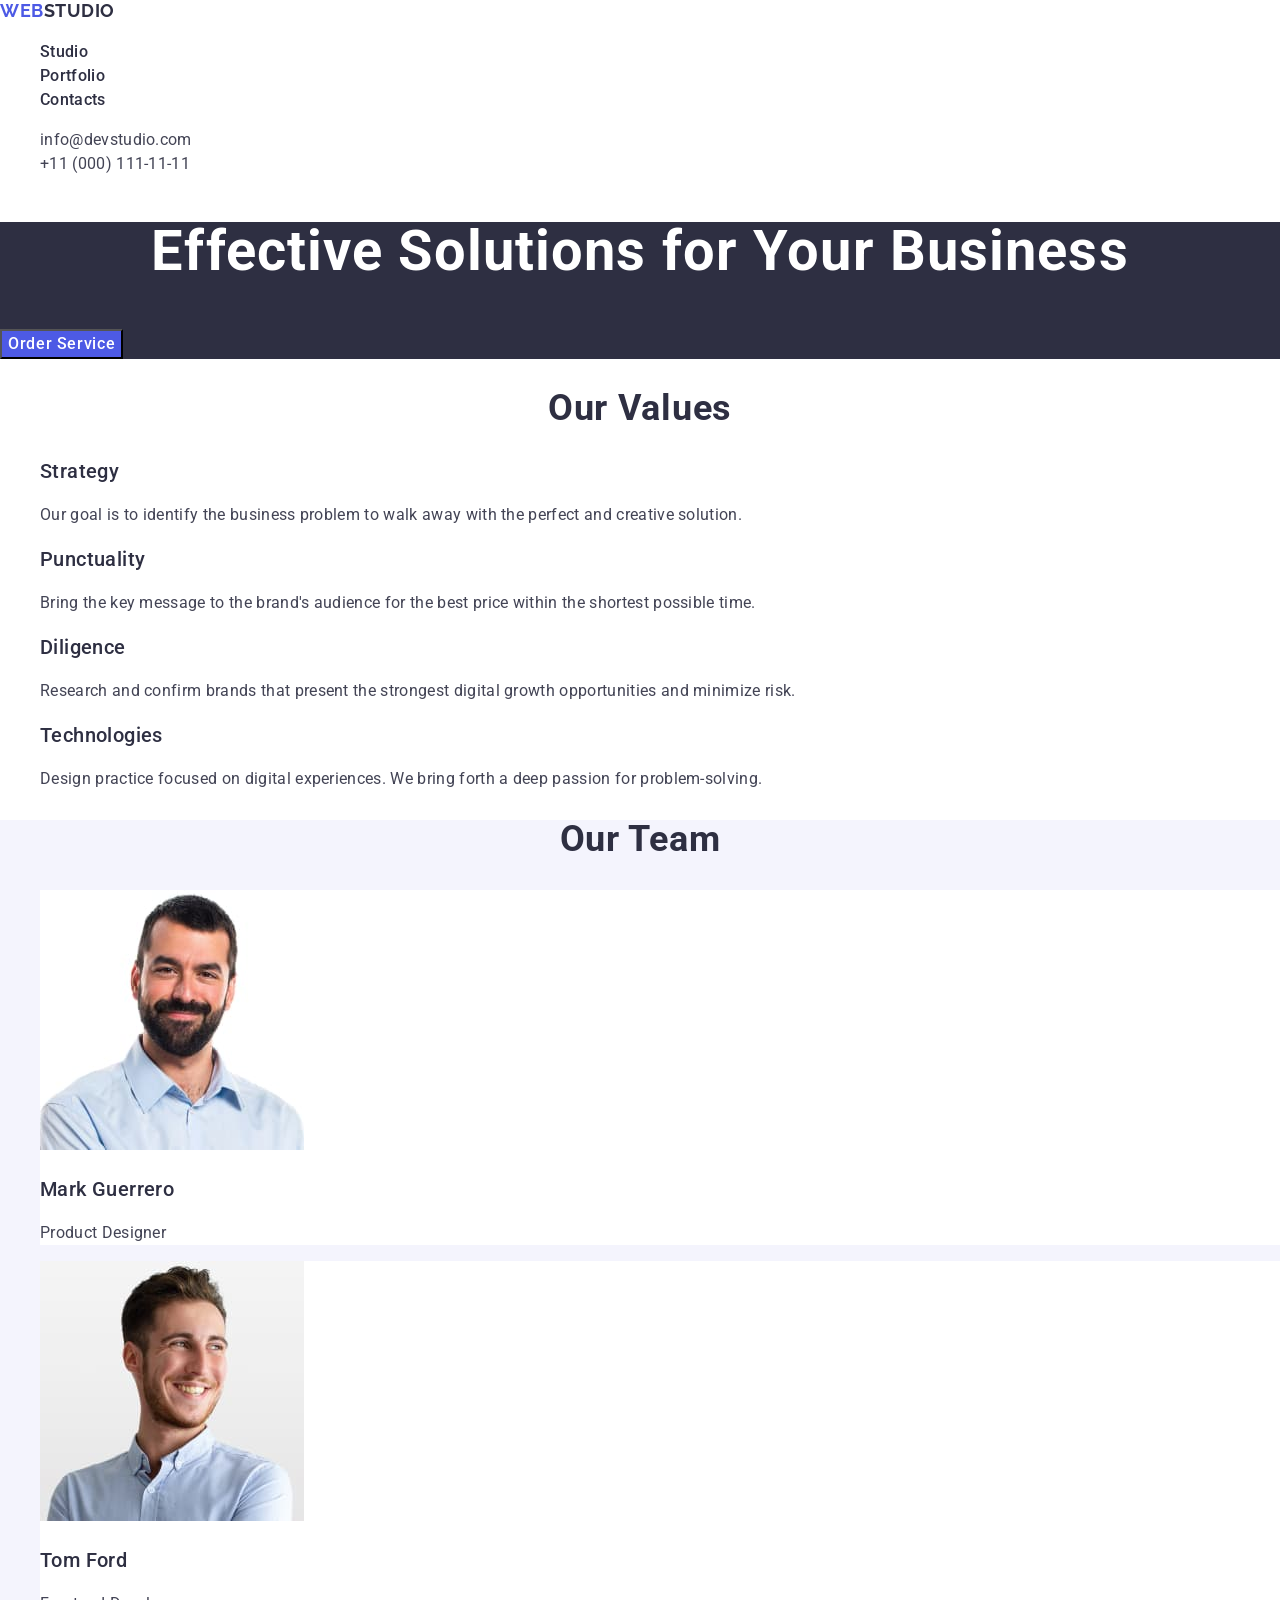
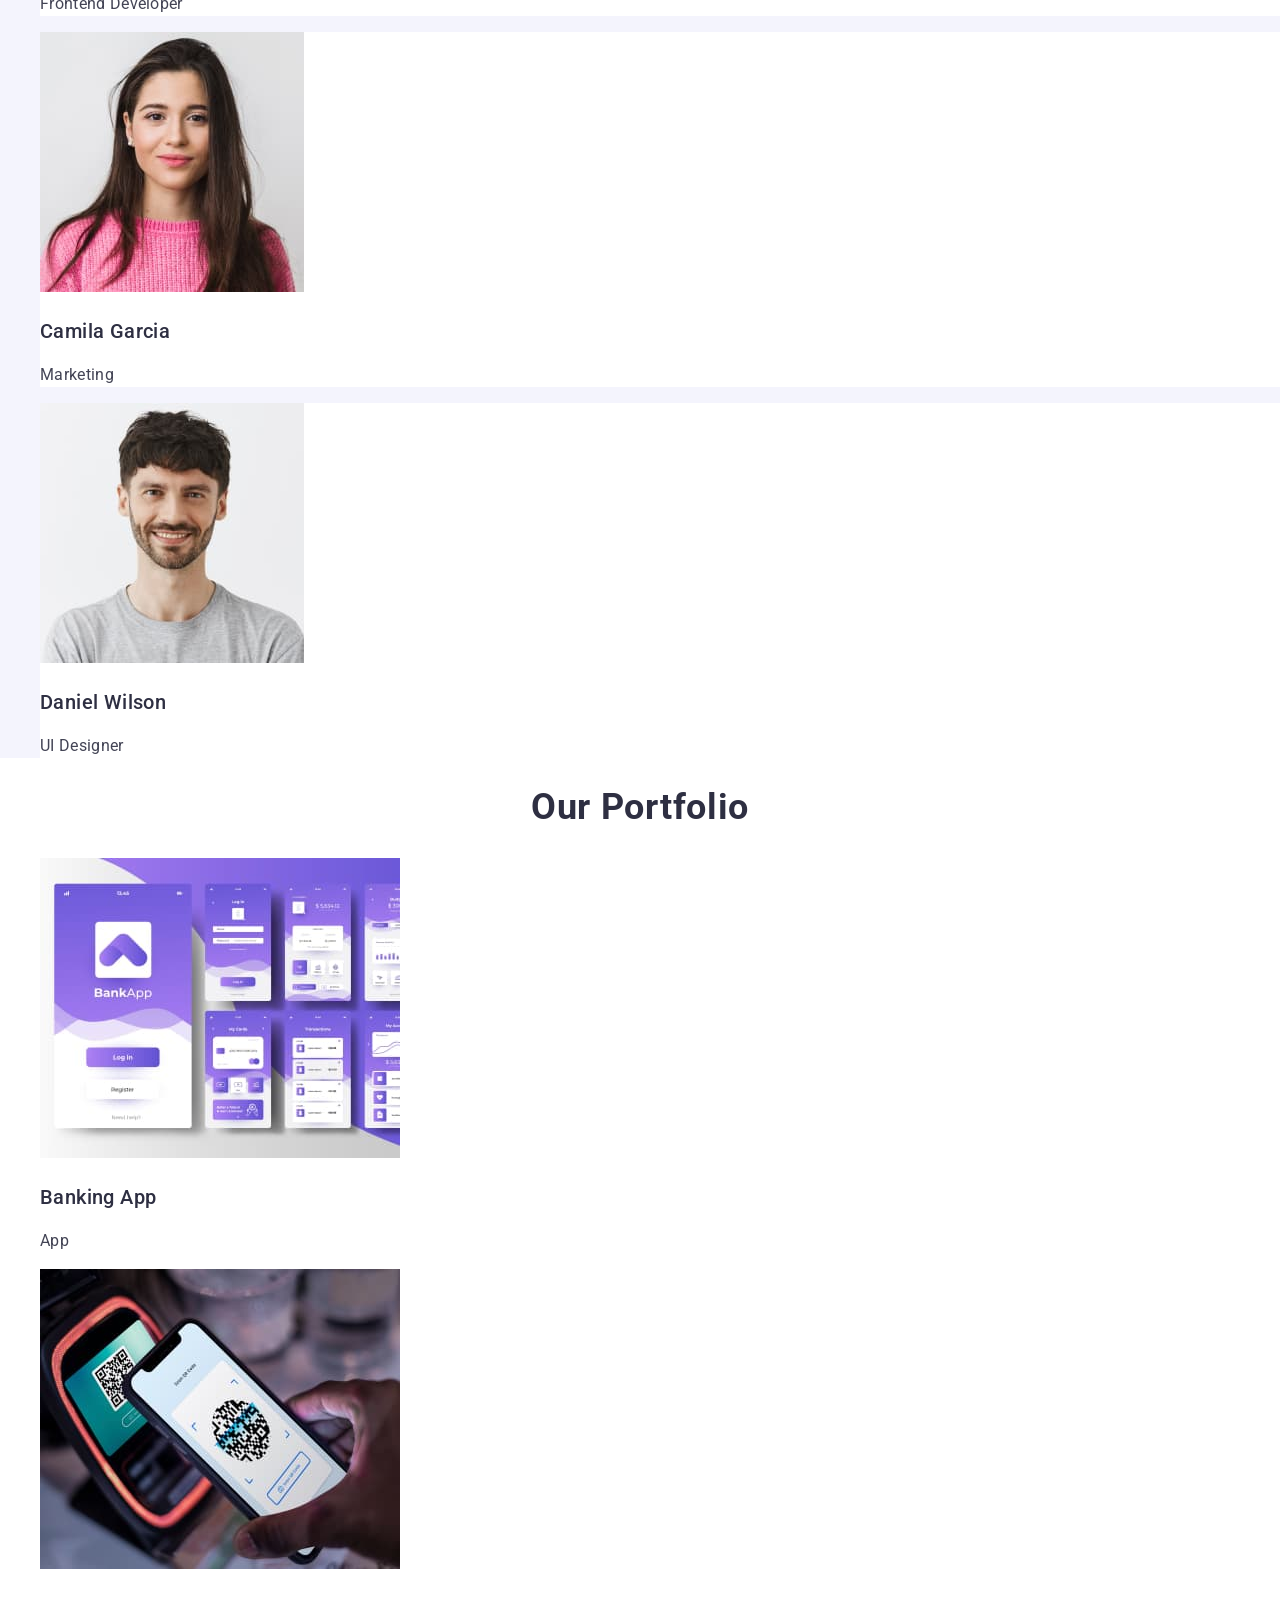
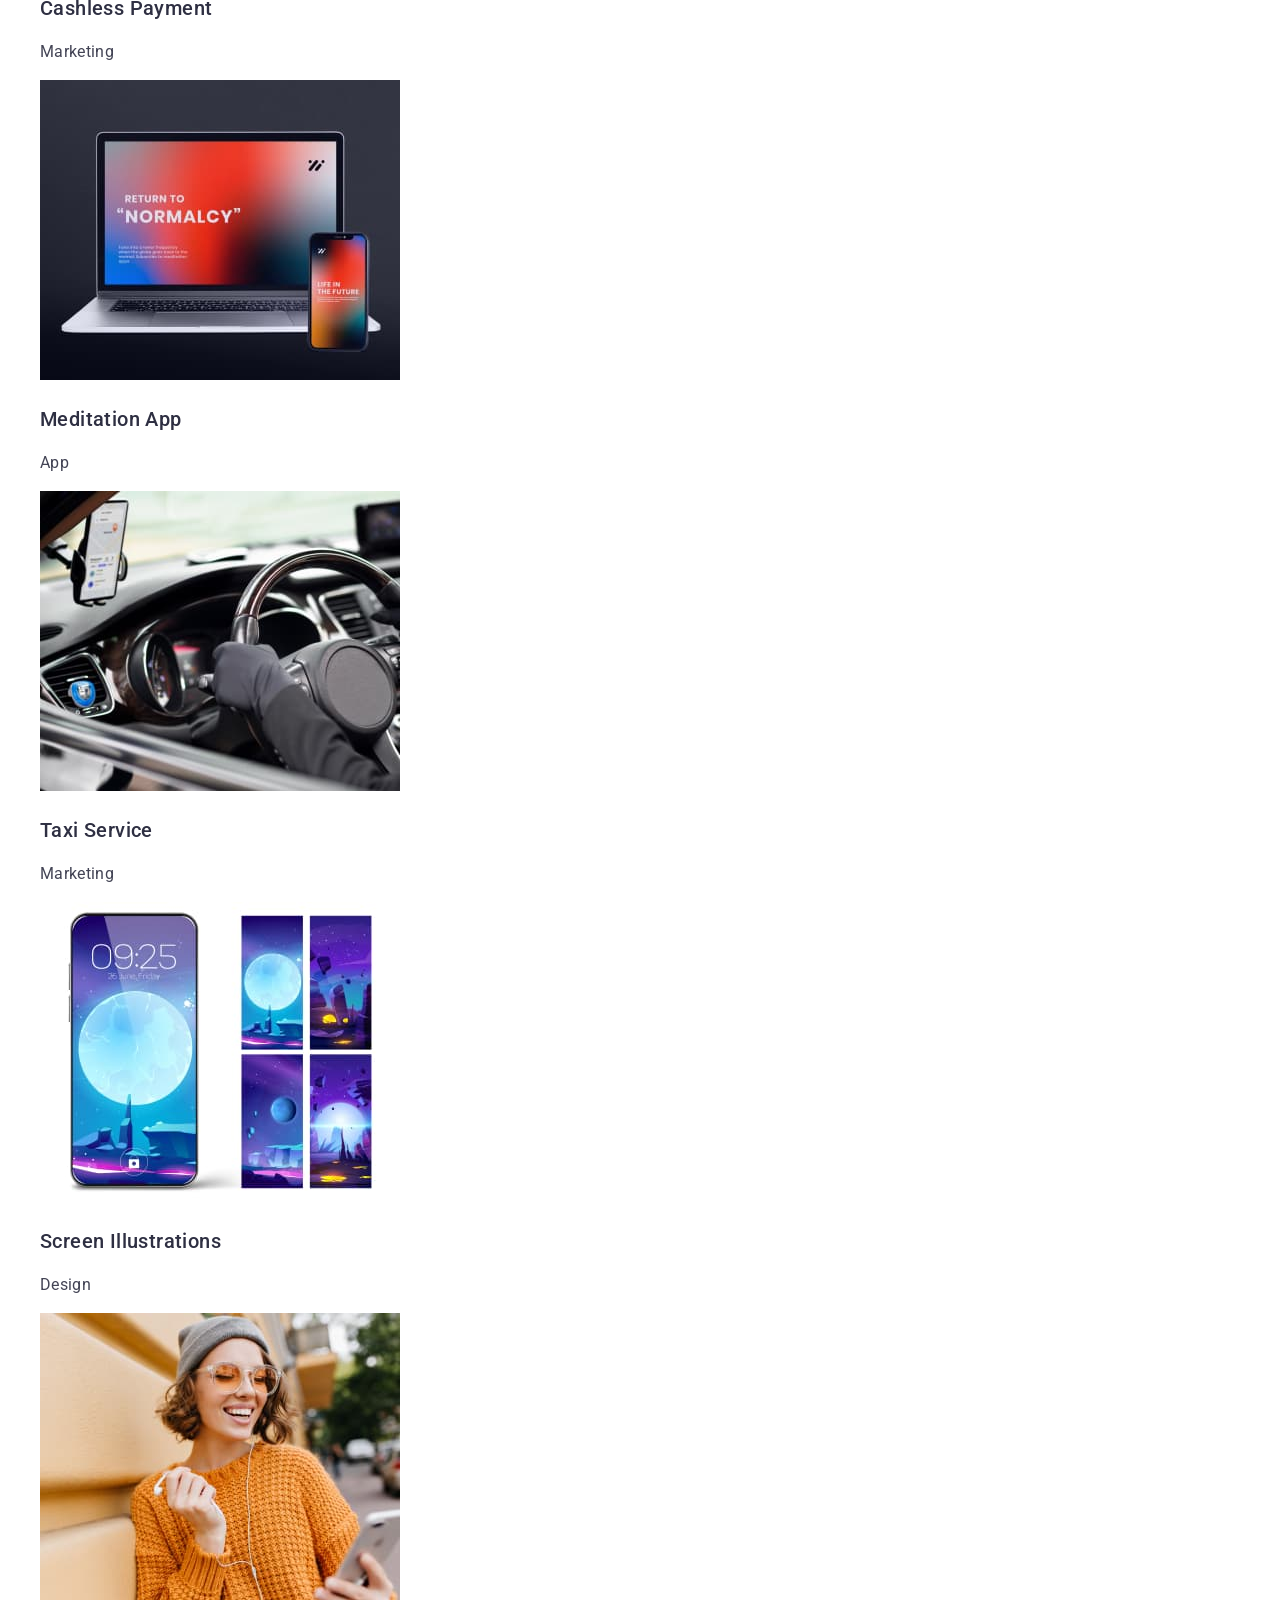
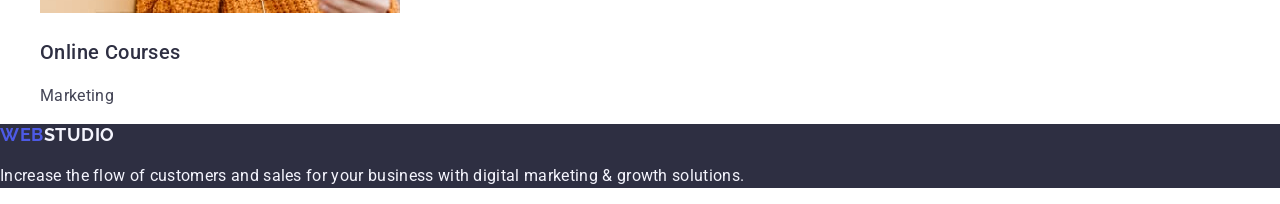
<file: index.html>
<!DOCTYPE html>
<html lang="en">
  <head>
    <meta charset="UTF-8" />
    <meta name="viewport" content="width=device-width, initial-scale=1.0" />
    <meta name="descripton" content="Main page WebStudio" />

    <!-- Fonts -->
    <link rel="preconnect" href="https://fonts.googleapis.com" />
    <link rel="preconnect" href="https://fonts.gstatic.com" crossorigin />
    <link
      href="https://fonts.googleapis.com/css2?family=Raleway:wght@700&family=Roboto:wght@400;500;700&display=swap"
      rel="stylesheet"
    />
    <title>WebStudio</title>
    <!-- Normalizator -->
    <link
      rel="stylesheet"
      href="https://cdnjs.cloudflare.com/ajax/libs/modern-normalize/2.0.0/modern-normalize.css"
      integrity="sha512-gA2Bvu0/hw4oj0Lp8ZHjK+o3S4BE5m8d/wNVy6ktKLhHKPpWLQwv9ixzuWirWOakoJqlBdePq2NhoCaUOQ5npQ=="
      crossorigin="anonymous"
      referrerpolicy="no-referrer"
    />
    <!-- Our styles -->
    <link rel="stylesheet" href="./css/styles.css" />
  </head>

  <body>
    <!-- Header -->
    <header>
      <nav>
        <!-- Logo -->
        <a class="logo" href="./index.html"
          >Web<span class="logo-studio">Studio</span></a
        >
        <!-- List in the header -->
        <ul class="site-nav">
          <li><a class="link" href="./index.html">Studio</a></li>
          <li><a class="link" href="">Portfolio</a></li>
          <li><a class="link" href="">Contacts</a></li>
        </ul>
      </nav>
      <!-- Phone & mail -->
      <address class="adress">
        <ul>
          <li>
            <a class="link" href="mailto:info@devstudio.com"
              >info@devstudio.com</a
            >
          </li>
          <li>
            <a class="link" href="tel:+110001111111">+11 (000) 111-11-11</a>
          </li>
        </ul>
      </address>
    </header>
    <main>
      <!-- Section hero -->
      <section class="hero">
        <h1 class="hero-title">Effective Solutions for Your Business</h1>
        <button class="button" type="button">Order Service</button>
      </section>
      <!-- Section 1 (Our Values)-->
      <section class="section">
        <h2 class="section-title">Our Values</h2>
        <ul class="section-list">
          <li>
            <h3 class="section-topic">Strategy</h3>
            <p class="section-text">
              Our goal is to identify the business problem to walk away with the
              perfect and creative solution.
            </p>
          </li>
          <li>
            <h3 class="section-topic">Punctuality</h3>
            <p class="section-text">
              Bring the key message to the brand's audience for the best price
              within the shortest possible time.
            </p>
          </li>
          <li>
            <h3 class="section-topic">Diligence</h3>
            <p class="section-text">
              Research and confirm brands that present the strongest digital
              growth opportunities and minimize risk.
            </p>
          </li>
          <li>
            <h3 class="section-topic">Technologies</h3>
            <p class="section-text">
              Design practice focused on digital experiences. We bring forth a
              deep passion for problem-solving.
            </p>
          </li>
        </ul>
      </section>
      <!-- Section 2 (Our Team) -->
      <section class="section-team">
        <h2 class="section-title">Our Team</h2>
        <ul class="section-list">
          <li class="section-card">
            <img
              src="./images/team/mark-guerrero.jpg"
              alt="Mark Guerrero"
              width="264"
            />
            <h3 class="section-topic">Mark Guerrero</h3>
            <p class="section-text">Product Designer</p>
          </li>
          <li class="section-card">
            <img src="./images/team/tom-ford.jpg" alt="Tom Ford" width="264" />
            <h3 class="section-topic">Tom Ford</h3>
            <p class="section-text">Frontend Developer</p>
          </li>
          <li class="section-card">
            <img
              src="./images/team/camila-garcia.jpg"
              alt="Camila Garcia"
              width="264"
            />
            <h3 class="section-topic">Camila Garcia</h3>
            <p class="section-text">Marketing</p>
          </li>
          <li class="section-card">
            <img
              src="./images/team/daniel-wilson.jpg"
              alt="Daniel Wilson"
              width="264"
            />
            <h3 class="section-topic">Daniel Wilson</h3>
            <p class="section-text">UI Designer</p>
          </li>
        </ul>
      </section>
      <!-- Section 3 (Portfolio) -->
      <section class="section">
        <h2 class="section-title">Our Portfolio</h2>
        <ul class="section-list portfolio">
          <li class="section-card">
            <img
              src="./images/portfolio/banking-app.jpg"
              alt="Banking App"
              width="360"
            />
            <h3 class="section-topic">Banking App</h3>
            <p class="section-text">App</p>
          </li>
          <li class="section-card">
            <img
              src="./images/portfolio/cashless-peyment.jpg"
              alt="Cashless Payment"
              width="360"
            />
            <h3 class="section-topic">Cashless Payment</h3>
            <p class="section-text">Marketing</p>
          </li>

          <li class="section-card">
            <img
              src="./images/portfolio/mediation-app.jpg"
              alt="PC and mobile phone"
              width="360"
            />
            <h3 class="section-topic">Meditation App</h3>
            <p class="section-text">App</p>
          </li>

          <li class="section-card">
            <img
              src="./images/portfolio/taxi-service.jpg"
              alt="Taxi Service"
              width="360"
            />
            <h3 class="section-topic">Taxi Service</h3>
            <p class="section-text">Marketing</p>
          </li>

          <li class="section-card">
            <img
              src="./images/portfolio/screen-illustration.jpg"
              alt="Mobile phone screen illustrations"
              width="360"
            />
            <h3 class="section-topic">Screen Illustrations</h3>
            <p class="section-text">Design</p>
          </li>

          <li class="section-card">
            <img
              src="./images/portfolio/online-courses.jpg"
              alt="Second work for GoIT 2023 Girl smiles and looks in phone"
              width="360"
            />
            <h3 class="section-topic">Online Courses</h3>
            <p class="section-text">Marketing</p>
          </li>
        </ul>
      </section>
    </main>
    <!-- Footer -->
    <footer class="footer">
      <a class="logo" href="./index.html"
        >Web<span class="footer-studio">Studio</span></a
      >
      <p class="footer-text">
        Increase the flow of customers and sales for your business with digital
        marketing & growth solutions.
      </p>
    </footer>
  </body>
</html>
</file>
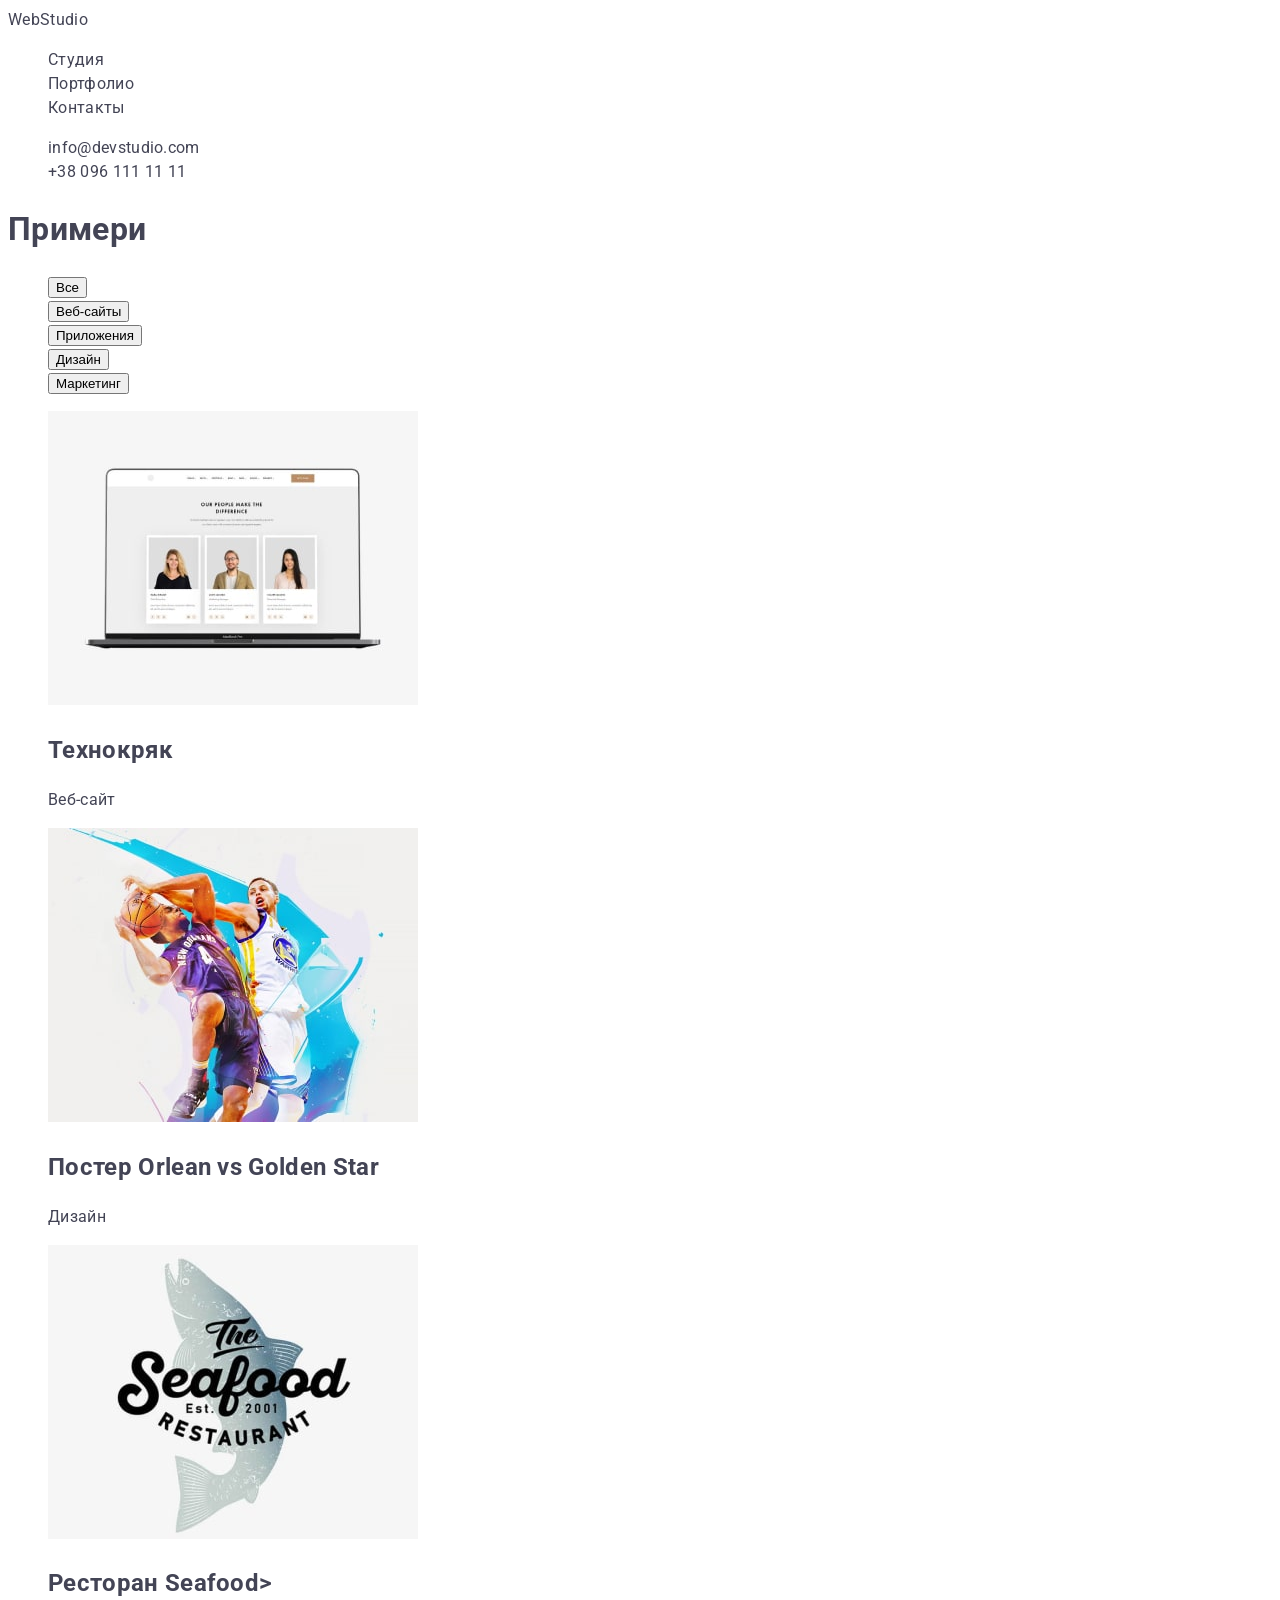
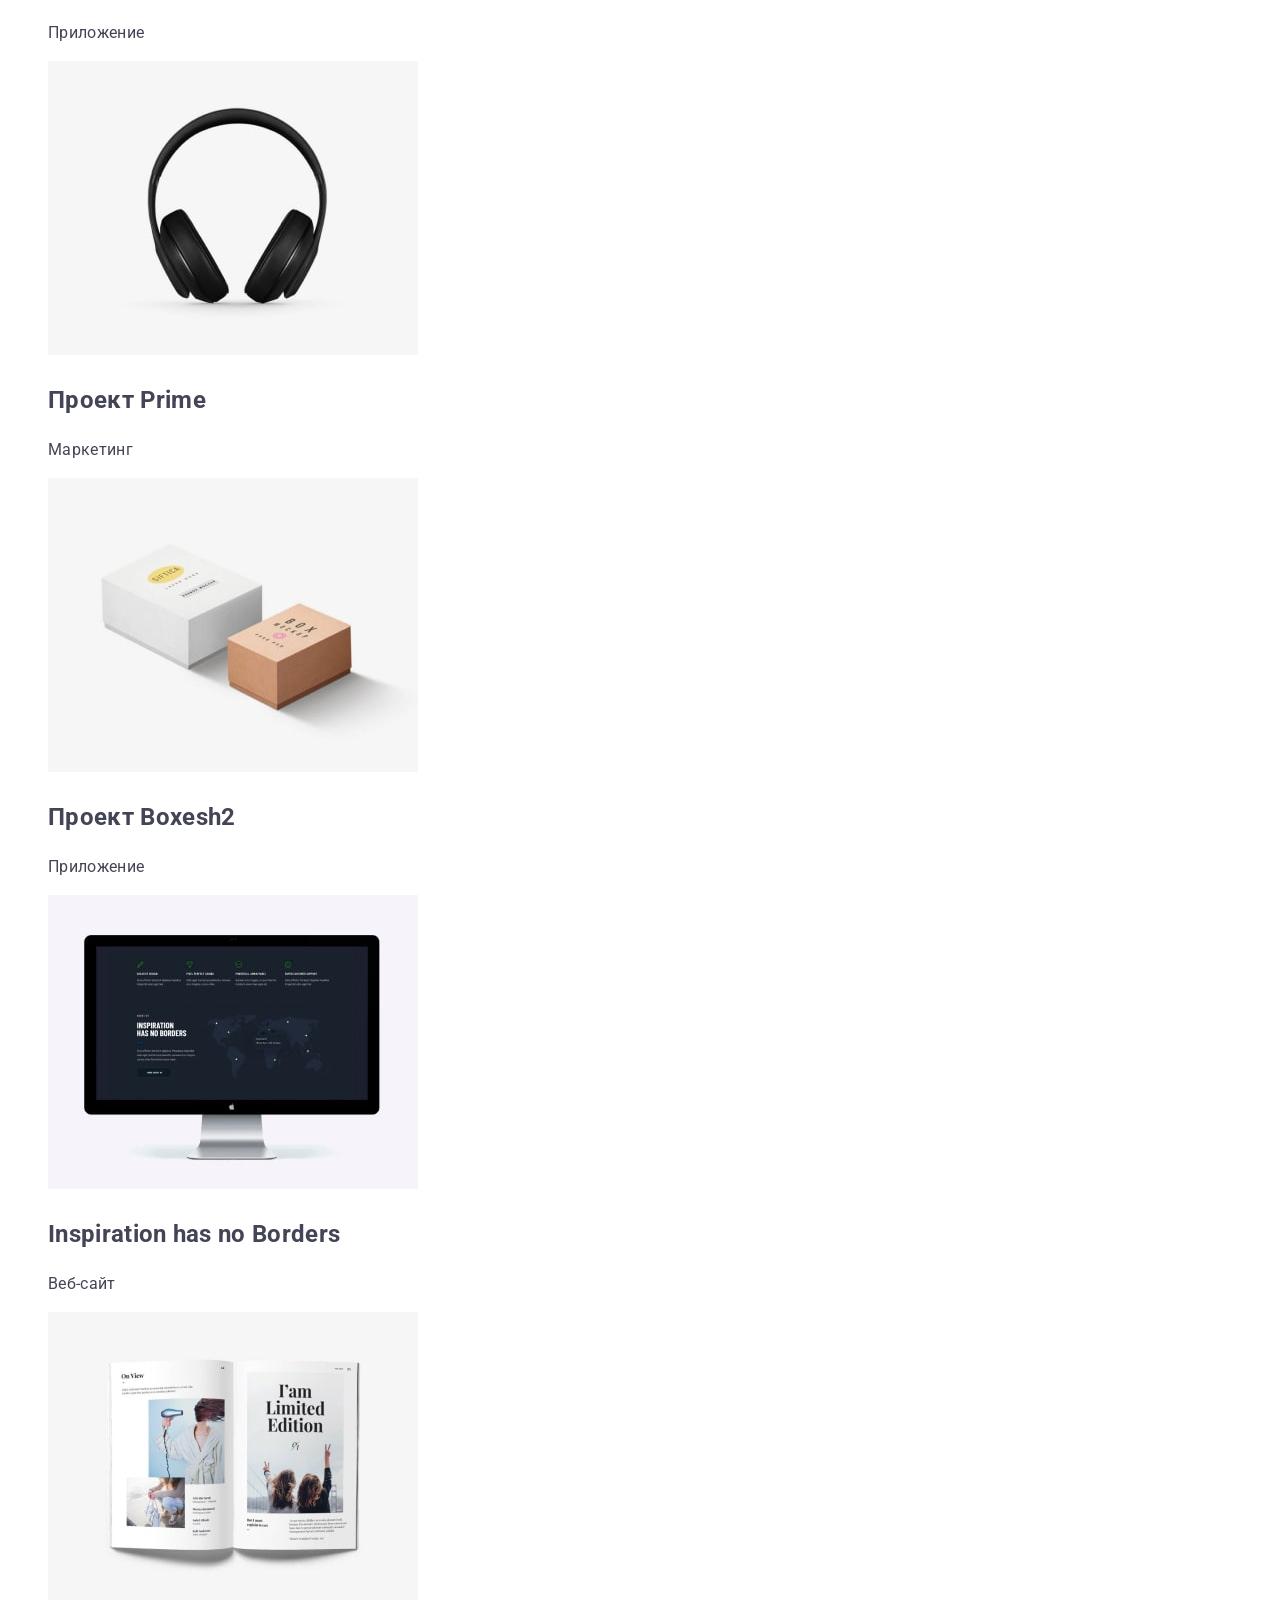
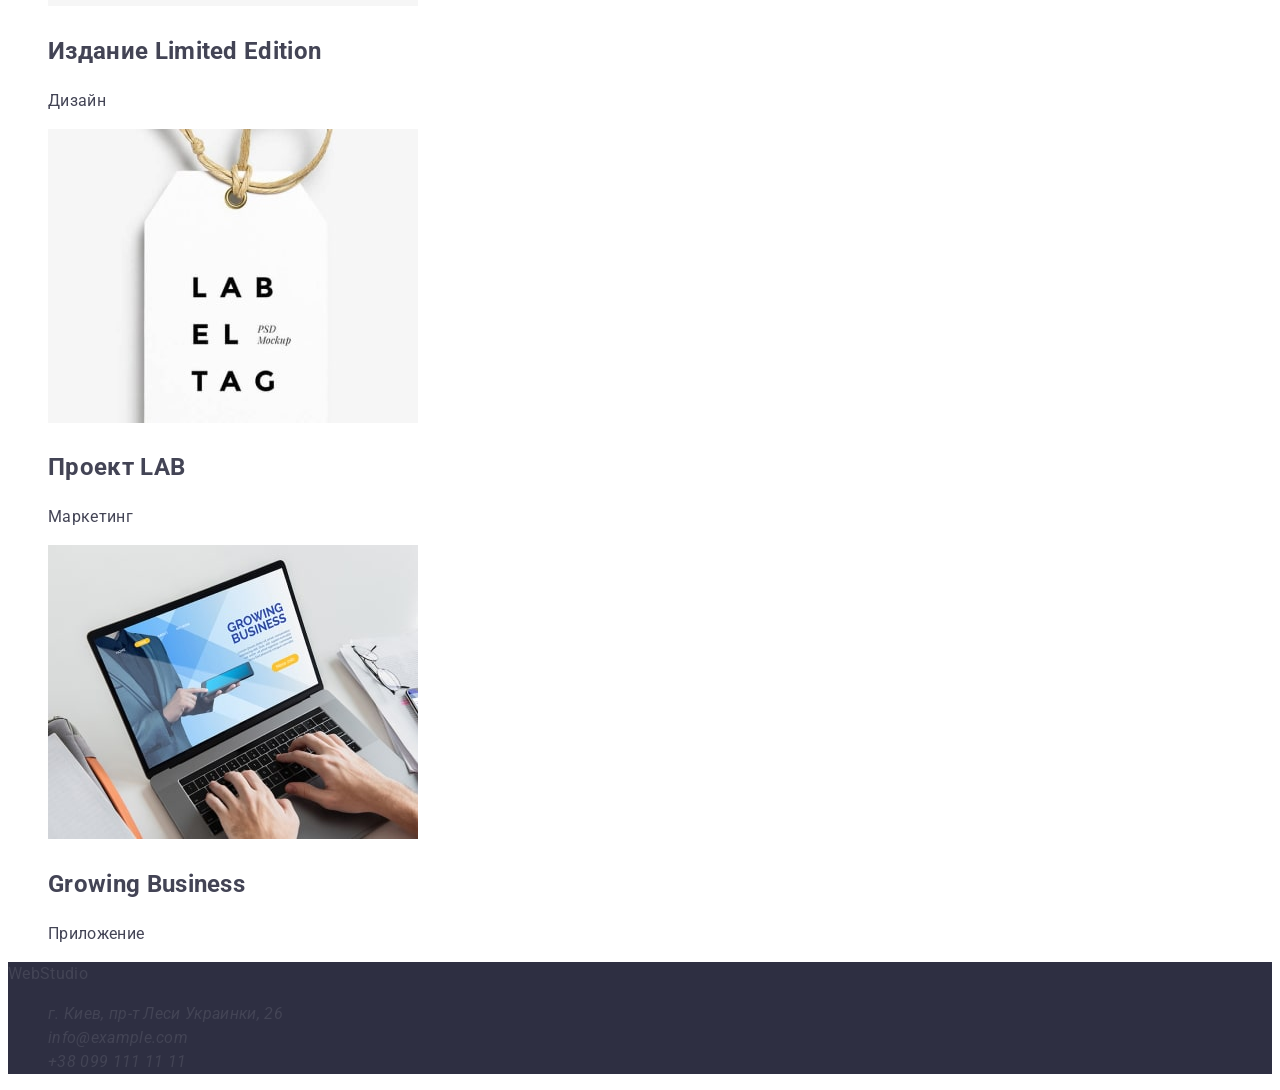
<file: portfolio.html>
<!DOCTYPE html>
<html lang="ru">
  <head>
    <meta charset="UTF-8" />
    <meta http-equiv="X-UA-Compatible" content="IE=edge" />
    <meta name="viewport" content="width=device-width, initial-scale=1.0" />
    <link rel="preconnect" href="https://fonts.googleapis.com" />
    <link rel="preconnect" href="https://fonts.gstatic.com" crossorigin />
    <link
      href="https://fonts.googleapis.com/css2?family=Raleway:wght@700&family=Roboto:wght@400;500;700;900&display=swap"
      rel="stylesheet"
    />
    <title>Portfolio</title>
    <link rel="stylesheet" href="./css/styles.css" />
  </head>

  <body>
    <!-- Шапка сторінки -->
    <header class="header link">
      <!-- Навігація -->
      <nav class="header-main-nav">
        <!-- Логотип -->
        <a class="header-logo link" href="/">
          <span class="web">Web</span><span class="studio">Studio</span></a
        >
        <!-- Список-1 -->
        <ul class="header-list list">
          <li><a class="header-item link" href="./index.html">Студия</a></li>
          <li><a class="header-item link current" href="./portfolio.html">Портфолио</a></li>
          <li><a class="header-item link" href="">Контакты</a></li>
        </ul>
      </nav>

      <!-- Список-2 (контакти) -->
      <ul class="hedaer-contacts list">
        <li><a class="link" href="mailto:info@devstudio.com">info@devstudio.com</a></li>
        <li><a class="link" href="tel:+380961111111">+38 096 111 11 11</a></li>
      </ul>
    </header>

    <!-- Унікальний контент -->
    <main>
      <h1 class="visually-hidden">Примери</h1>
      <section>
        <!-- Список кнопок -->
        <ul class="main-btn-list list">
          <li><button class="mains-btns" type="button">Все</button></li>
          <li><button class="mains-btns" type="button">Веб-сайты</button></li>
          <li><button class="mains-btns" type="button">Приложения</button></li>
          <li><button class="mains-btns" type="button">Дизайн</button></li>
          <li><button class="mains-btns" type="button">Маркетинг</button></li>
        </ul>

        <!-- Список продуктових карток -->
        <ul class="main-product-list list">
          <li>
            <a class="link" href="">
              <img
                class="main-product-img"
                src="images/laptop_with_people_on_the_scrin.jpg"
                alt="Ноутбук із зображенням людей"
                width="370"
                height="294"
              />
              <h2 class="main-product-name">Технокряк</h2>
              <p class="main-product-secondname">Веб-сайт</p>
            </a>
          </li>
          <li>
            <a class="link" href="">
              <img
                class="main-product-img"
                src="images/Two_basketball_players.jpg"
                alt="Два баскетбольних гравця"
                width="370"
                height="294"
              />
              <h2 class="main-product-name">Постер <span lang="en">Orlean vs Golden Star</span></h2>
              <p class="main-product-secondname">Дизайн</p>
            </a>
          </li>
          <li>
            <a class="link" href="">
              <img
                class="main-product-img"
                src="images/The_Seafood_restaurant.jpg"
                alt="Емблема ресторану"
                width="370"
                height="294"
              />
              <h2 class="main-product-name">Ресторан <span lang="en">Seafood></span></h2>
              <p class="main-product-secondname">Приложение</p>
            </a>
          </li>
          <li>
            <a class="link" href="">
              <img
                class="main-product-img"
                src="./images/headphones.jpg"
                alt="Навушники"
                width="370"
                height="294"
              />
              <h2 class="main-product-name">Проект <span lang="en">Prime</span></h2>
              <p class="main-product-secondname">Маркетинг</p>
            </a>
          </li>
          <li>
            <a class="link" href="">
              <img
                class="main-product-img"
                src="./images/two_boxes.jpg"
                alt="Дві коробки"
                width="370"
                height="294"
              />
              <h2 class="main-product-name">Проект <span lang="en">Boxesh2</span></h2>
              <p class="main-product-secondname">Приложение</p>
            </a>
          </li>
          <li>
            <a class="link" href="">
              <img
                class="main-product-img"
                src="./images/Big_scrin.jpg"
                alt="Великий екран"
                width="370"
                height="294"
              />
              <h2 class="main-product-name"><span lang="en">Inspiration has no Borders</span></h2>
              <p class="main-product-secondname">Веб-сайт</p>
            </a>
          </li>
          <li>
            <a class="link" href="">
              <img
                class="main-product-img"
                src="./images/Jornal.jpg"
                alt="Журнал"
                width="370"
                height="294"
              />
              <h2 class="main-product-name">Издание <span lang="en">Limited Edition</span></h2>
              <p class="main-product-secondname">Дизайн</p>
            </a>
          </li>
          <li>
            <a class="link" href="">
              <img
                class="main-product-img"
                src="./images/lable.jpg"
                alt="Бирка"
                width="370"
                height="294"
              />
              <h2 class="main-product-name">Проект LAB</h2>
              <p class="main-product-secondname">Маркетинг</p>
            </a>
          </li>
          <li>
            <a class="link" href="">
              <img
                class="main-product-img"
                src="images/laptop_with_human_hands.jpg"
                alt="Лептоп з людськими руками які набирають текст"
                width="370"
                height="294"
              />
              <h2 class="main-product-name"><span lang="en">Growing Business</span></h2>
              <p class="main-product-secondname">Приложение</p>
            </a>
          </li>
        </ul>
      </section>
    </main>

    <!-- Піддвал сторінки -->
    <footer class="footer">
      <!-- Логотип -->
      <a class="header-logo link" href="/">
        <span class="web">Web</span><span class="studio">Studio</span></a
      >

      <!-- Контакти -->
      <address class="address">
        <ul class="list">
          <li class="addres-list">
            <a
              class="address-map link"
              href="https://goo.gl/maps/5siCxT2diusPdw967"
              rel="noopener noreferrer nofollow"
              target="blank"
              >г. Киев, пр-т Леси Украинки, 26</a
            >
          </li>
          <li><a class="address-mail link" href="mailto:info@example.com">info@example.com</a></li>
          <li><a class="address-phone link" href="tel:+380991111111">+38 099 111 11 11</a></li>
        </ul>
      </address>
    </footer>
  </body>
</html>
</file>
<file: css/styles.css>
/* Accent color: #4D5AE5 
    Main color: #434455 slat
    Second color: #2E2F42 navy blue 
   */

   /* Fonts::
   Main ff: font-family: Roboto 400 500 700 (fs normal all)
   Second ff: font-family: Raleway 700  (fs normal all)
   */

   

   :root {
    --iris-color: #4D5AE5;
    --ocean:#404BBF;
    --navy-blue-color: #2E2F42;
    --slat-color: #434455;
    --cloud-color: #F4F4FD;    
         }
   
          
            
    body {
        color: #434455;
        background-color: #FFFFFF;

        font-family: 'Roboto', sans-serif;
        font-size: 16px;
        line-height: 1.5;   
        letter-spacing: 0.02em;                     
         }   

    a {
        text-decoration: none;
        color: var(--slat-color);
      }

    ul {
        list-style-type: none;
       }



/* Header */

/* ====================================== LOGO ============================================ */

.logo {
    color: var(--iris-color);

    font-family: 'Raleway', sans-serif;
    font-size: 18px;
    font-weight: 700;
    line-height: 1.17;
    text-transform: uppercase;
    letter-spacing: 0.03em;
      }

.logo:focus,
.logo:hover {
    color: var(--ocean);
}

.logo-studio {
    color: var(--navy-blue-color);
}

/* ====================================== SITE-NAV ============================================ */

.site-nav .link {
    color: var(--navy-blue-color);
    
    font-weight: 500;
    
}

.site-nav .link:focus,
.site-nav .link:hover {
    color: var(--ocean);
}

.adress .link,
.adress {
    color: var(--slat-color);
    
    font-style: normal;
    
}

.adress .link:focus,
.adress .link:hover {
    color: var(--ocean);
}

/* ====================================== SECTION HERO ============================================ */

.hero {
    background-color: var(--navy-blue-color);
}

.hero-title {
    color:white;
    
    font-size: 56px;
    font-weight: 700;
    line-height: 1.07;
    text-align: center;
    letter-spacing: 0.02em;
}

/* ====================================== BUTTON ============================================ */

.button {
    color: white;
    background-color: var(--iris-color);

    font-family: inherit;
    font-size: 16px;
    font-weight: 500;
    line-height: 1.5;
    letter-spacing: 0.04em;
    
    cursor: pointer;
    
}

.button:focus,
.button:hover {
    background-color: var(--ocean);
    }

/* ====================================== SECTION 1 (OUR VALUE)============================================*/

.section-title {
    color: var(--navy-blue-color);
    font-size: 36px;
    font-weight: 700;
    line-height: 1.11;
    text-transform: capitalize;
    text-align: center;
    letter-spacing: 0.02em;
}

.section-list .section-topic {
    color: var(--navy-blue-color);
    font-size: 20px;
    font-weight: 500;
    line-height: 1.2;
    letter-spacing: 0.02em;
    
}

.section-list,
.section-text {    
     font-size: 16px;
    }


/* ====================================== SECTION 2 (OUR TEAM)============================================ */

.section-team {
    background-color: var(--cloud-color);
    }

.section-card {
    background-color: #ffffff;
    }

/* ====================================== SECTION 3 (PORTFOLIO)============================================*/





/* ====================================== FOOTER ============================================*/

.footer {
    background-color: var(--navy-blue-color);
    }

.text-studio,
.footer-text {
    color: var(--cloud-color);
    }

.footer-studio {
    color: var(--cloud-color)
}
</file>
